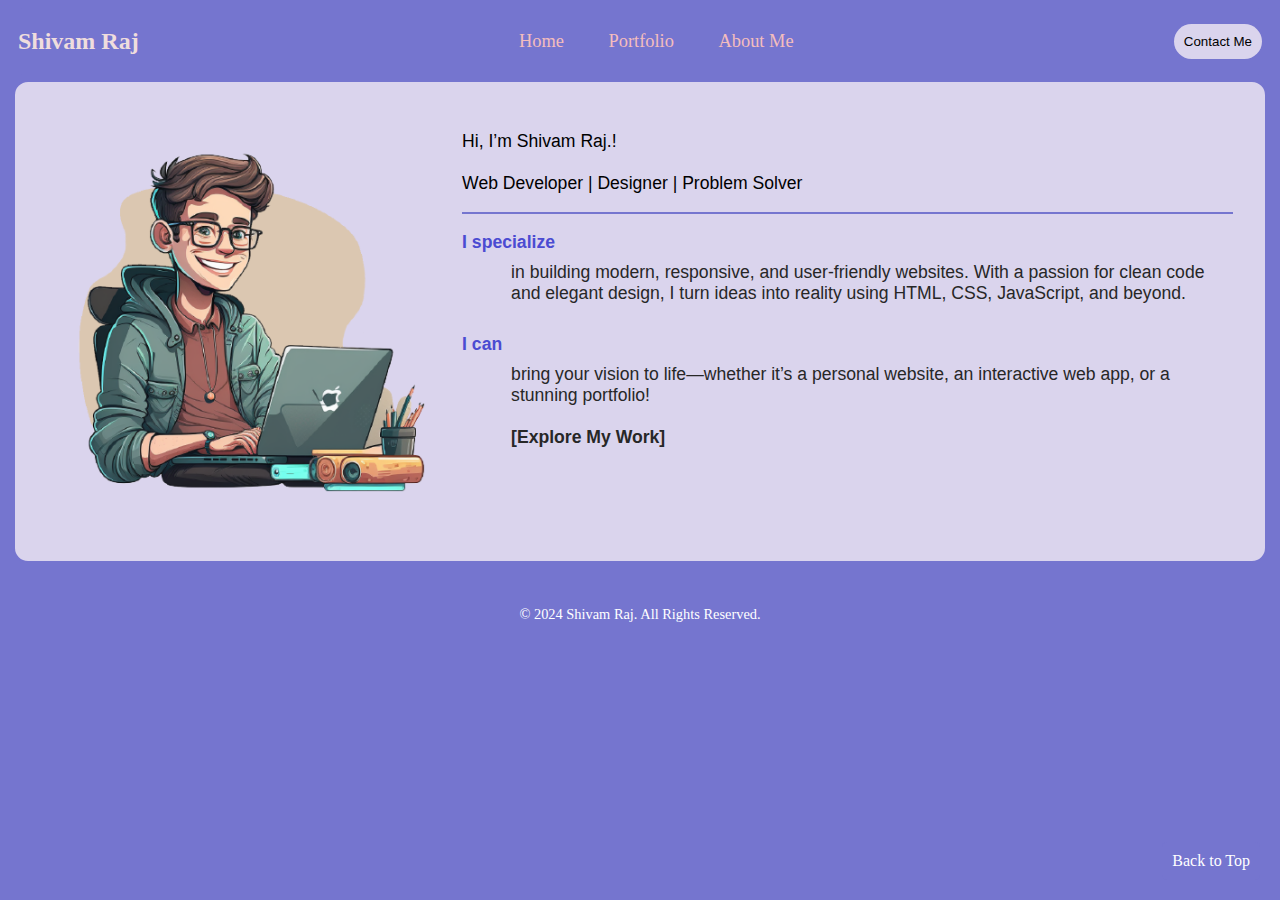
<file: Mini-Project/index.html>
<!DOCTYPE html>
<html lang="en">
<head>
  <meta charset="UTF-8">
  <meta name="viewport" content="width=device-width, initial-scale=1.0">
  <title>Knowledge Base</title>
  <link rel="stylesheet" href="style.css">
</head>
<body>
  <header id="top">
    <h2 class="logo">Shivam Raj</h2>

    <nav><ul>
      <li><a href="index.html">Home</a></li>
      <li><a href="portfolio.html">Portfolio</a></li>
      <li><a href="about.html">About Me</a></li>
    </ul>  </nav>
    <a class="contact" href="contact.html"><button>Contact Me</button></a></li>
  </header>

  <section id="hero">
    <div class="intro">
    <img src="avatar.png" alt="avatar">

   <div class="intro_text">
    <p> Hi, I’m Shivam Raj.! <br><br>
    Web Developer | Designer | Problem Solver</p>
    
    <hr>
    <dl>
      <dt>I specialize</dt>
      <dd> in building modern, responsive, and user-friendly websites. With a passion for clean code and elegant design, I turn ideas into reality using HTML, CSS, JavaScript, and beyond.</dd>
      <br>
      <dt>I can</dt>
      <dd> bring your vision to life—whether it’s a personal website, an interactive web app, or a stunning portfolio! <br> 
        <br>
        <b>[Explore My Work]</b>
      </dd>
  </dl>
</div>
</div>
  </section>
  

 


<a href="#top" class="back-to-top">Back to Top</a>

<footer class="footer">
      <p>&copy; 2024 Shivam Raj. All Rights Reserved.</p>
 
</footer>


</body>
</html>
</file>
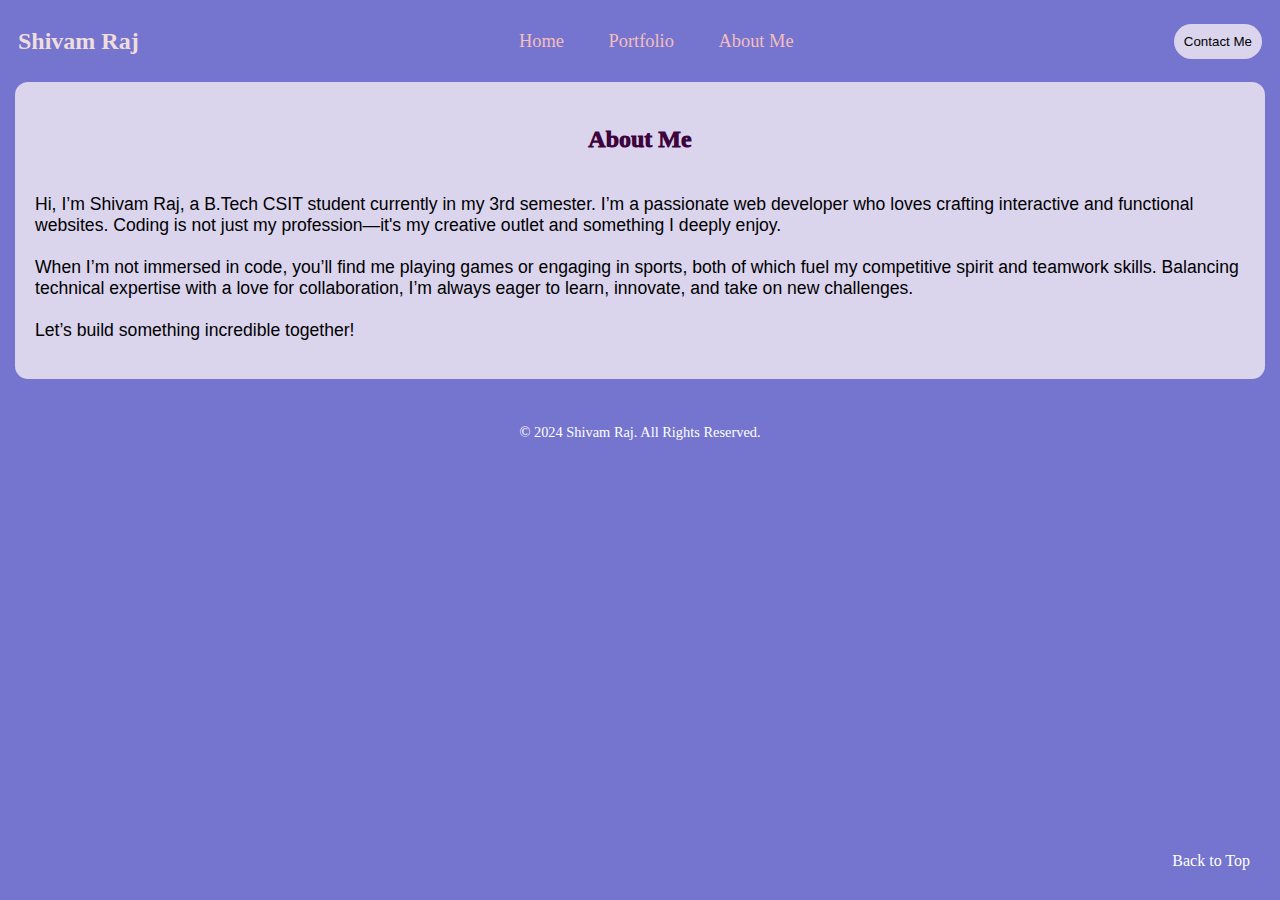
<file: Mini-Project/about.html>
<!DOCTYPE html>
<html lang="en">
<head>
  <meta charset="UTF-8">
  <meta name="viewport" content="width=device-width, initial-scale=1.0">
  <title>Knowledge Base</title>
  <link rel="stylesheet" href="style.css">
</head>
<body>
  <header id="top">
    <h2 class="logo">Shivam Raj</h2>

    <nav><ul>
      <li><a href="index.html">Home</a></li>
      <li><a href="portfolio.html">Portfolio</a></li>
      <li><a href="about.html">About Me</a></li>
    </ul>  </nav>
    <a class="contact" href="contact.html"><button>Contact Me</button></a></li>
  </header>

  <section class="hero">
    <p class="title">About Me</p>
    <div class="intro">
    
    <div class="intro_text">
   <p> Hi, I’m Shivam Raj, a B.Tech CSIT student currently in my 3rd semester. I’m a passionate web developer who loves crafting interactive and functional websites. Coding is not just my profession—it's my creative outlet and something I deeply enjoy. <br>
    <br>
    When I’m not immersed in code, you’ll find me playing games or engaging in sports, both of which fuel my competitive spirit and teamwork skills. Balancing technical expertise with a love for collaboration, I’m always eager to learn, innovate, and take on new challenges.
    <br><br>
    Let’s build something incredible together!
  </p>
</div>
  </div>
  </section>

  <footer class="footer">
    <p>&copy; 2024 Shivam Raj. All Rights Reserved.</p>

</footer>
<a href="#top" class="back-to-top">Back to Top</a>
</body>
</html>
</file>
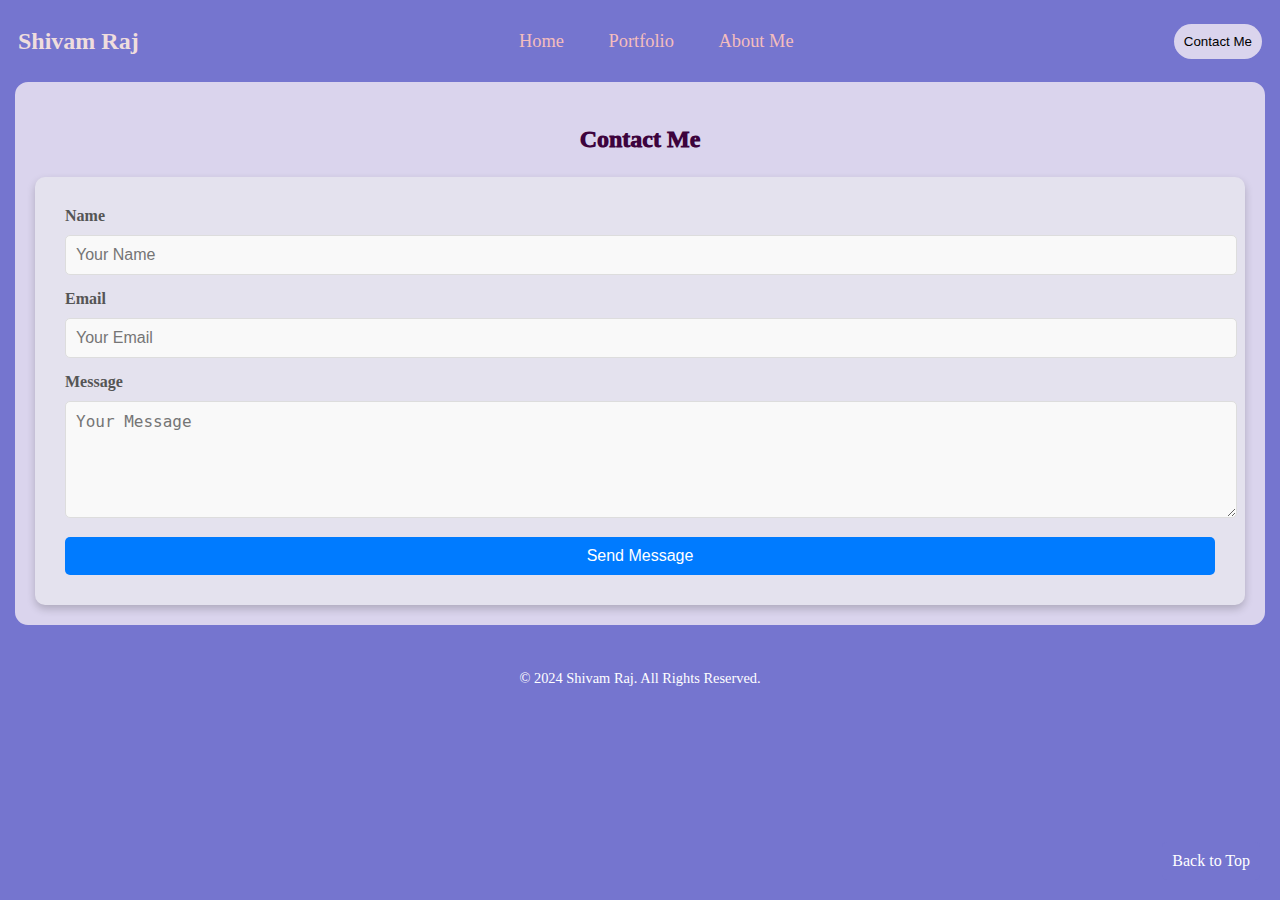
<file: Mini-Project/contact.html>
<!DOCTYPE html>
<html lang="en">
<head>
  <meta charset="UTF-8">
  <meta name="viewport" content="width=device-width, initial-scale=1.0">
  <title>Knowledge Base</title>
  <link rel="stylesheet" href="style.css">
</head>
<body>
  <header id="top">
    <h2 class="logo">Shivam Raj</h2>

    <nav><ul>
      <li><a href="index.html">Home</a></li>
      <li><a href="portfolio.html">Portfolio</a></li>
      <li><a href="about.html">About Me</a></li>
    </ul>  </nav>
    <a class="contact" href="contact.html"><button>Contact Me</button></a></li>
  </header>
  <section class="hero">
    <p class="title">Contact Me</p>

  <div class="contact-container">
    
    <form class="contact-form">
      <div class="form-group">
        <label for="name">Name</label>
        <input type="text" id="name" name="name" placeholder="Your Name" required>
      </div>
      <div class="form-group">
        <label for="email">Email</label>
        <input type="email" id="email" name="email" placeholder="Your Email" required>
      </div>
      <div class="form-group">
        <label for="message">Message</label>
        <textarea id="message" name="message" placeholder="Your Message" rows="5" required></textarea>
      </div>
      <button type="submit" class="submit-button">Send Message</button>
    </form>
  </div>

</section>


<a href="#top" class="back-to-top">Back to Top</a>

<footer class="footer">
      <p>&copy; 2024 Shivam Raj. All Rights Reserved.</p>
 
</footer>


</body>
</html>
</file>
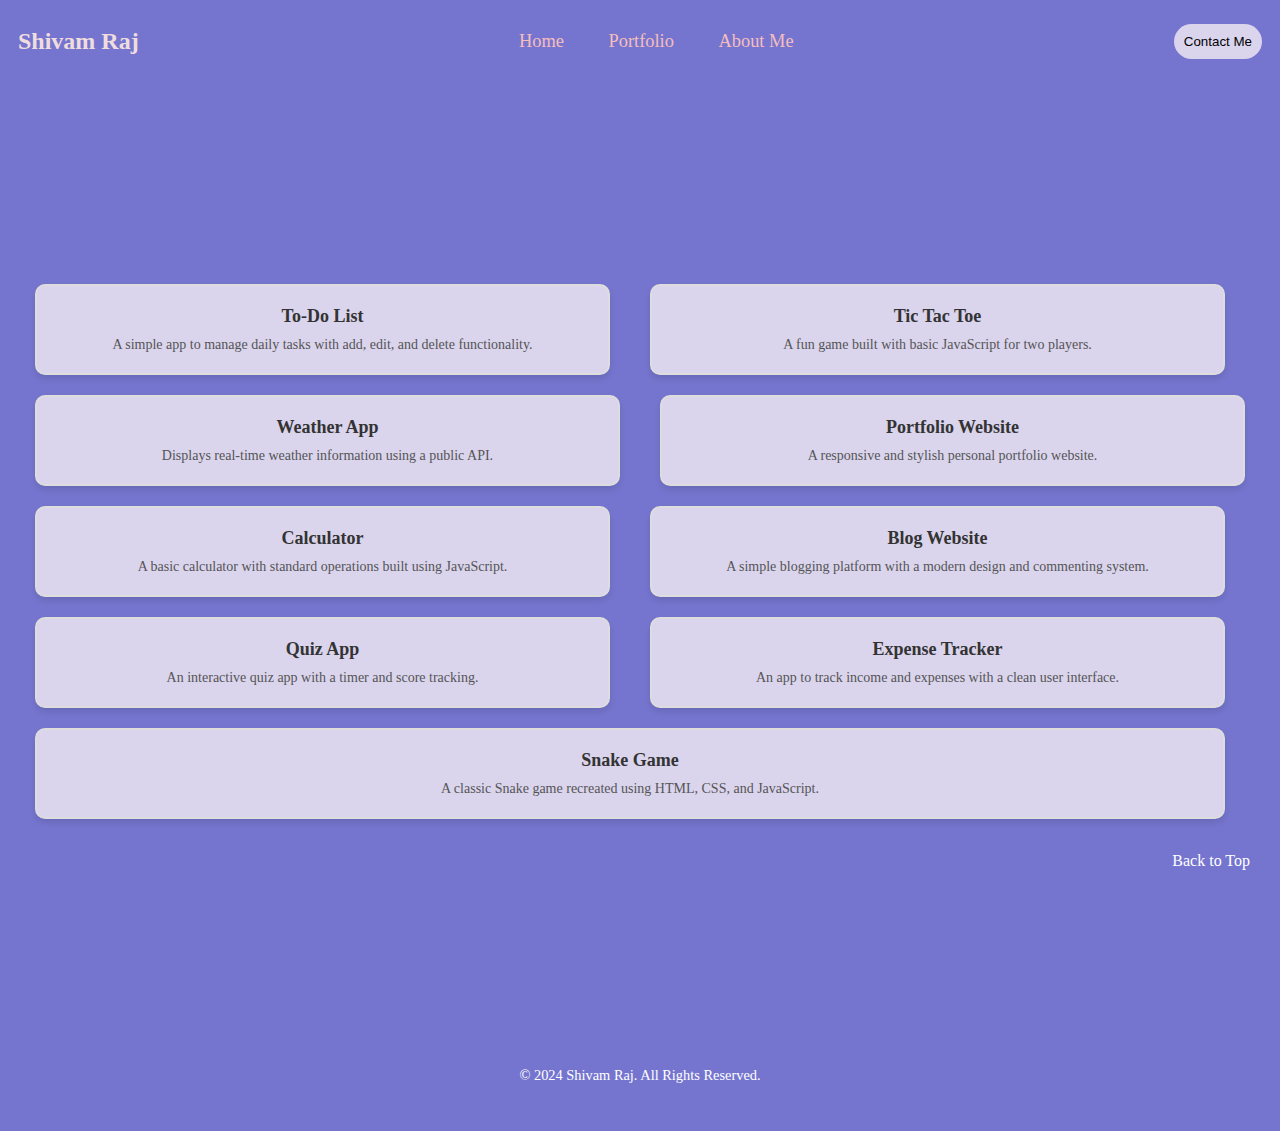
<file: Mini-Project/portfolio.html>
<!DOCTYPE html>
<html lang="en">
<head>
  <meta charset="UTF-8">
  <meta name="viewport" content="width=device-width, initial-scale=1.0">
  <title>Knowledge Base</title>
  <link rel="stylesheet" href="style.css">
</head>
<body>
  <header id="top">
    <h2 class="logo">Shivam Raj</h2>

    <nav><ul>
      <li><a href="index.html">Home</a></li>
      <li><a href="portfolio.html">Portfolio</a></li>
      <li><a href="about.html">About Me</a></li>
    </ul>  </nav>
    <a class="contact" href="contact.html"><button>Contact Me</button></a></li>
  </header>
<section id="project-view">
  <div class="projects">

    <div class="projects">  
      <div class="project-tile"> 
        <a href="https://github.com/git-oberoi">
        <h3>To-Do List</h3>  
        <p>A simple app to manage daily tasks with add, edit, and delete functionality.</p>  
      </div> </a>
     
      <div class="project-tile">  
        <a href="https://github.com/git-oberoi">
        <h3>Tic Tac Toe</h3>  
        <p>A fun game built with basic JavaScript for two players.</p>  
      </div>  </a>
      <div class="project-tile"> 
        <a href="https://github.com/git-oberoi"> 
        <h3>Weather App</h3>  
        <p>Displays real-time weather information using a public API.</p>  
      </div>  </a>
      <div class="project-tile">  
        <h3>Portfolio Website</h3>  
        <p>A responsive and stylish personal portfolio website.</p>  
      </div>  
      <div class="project-tile"> 
        <a href="https://github.com/git-oberoi"> 
        <h3>Calculator</h3>  
        <p>A basic calculator with standard operations built using JavaScript.</p>  
      </div>  </a>
      <div class="project-tile">  
        <a href="https://github.com/git-oberoi">
        <h3>Blog Website</h3>  
        <p>A simple blogging platform with a modern design and commenting system.</p>  
      </div>  </a>
      <div class="project-tile">  
        <a href="https://github.com/git-oberoi">
        <h3>Quiz App</h3>  
        <p>An interactive quiz app with a timer and score tracking.</p>  
      </div>  </a>
      <div class="project-tile"> 
        <a href="https://github.com/git-oberoi"> 
        <h3>Expense Tracker</h3>  
        <p>An app to track income and expenses with a clean user interface.</p>  
      </div>  </a>
      <div class="project-tile"> 
        <a href="https://github.com/git-oberoi"> 
        <h3>Snake Game</h3>  
        <p>A classic Snake game recreated using HTML, CSS, and JavaScript.</p>  
      </div>  </a>
    </div>  
 </div>
</section>

<a href="#top" class="back-to-top">Back to Top</a>

<footer class="footer">
      <p>&copy; 2024 Shivam Raj. All Rights Reserved.</p>
 
</footer>


</body>
</html>
</file>
<file: Mini-Project/style.css>
body{
  background-color: rgb(117, 117, 207); 
}

header{
  display: flex;
  justify-content: space-between;
  align-items: center;
  background-color: rgb(117, 117, 207);
  font-size:16px;
  font-weight: 500;
  padding: px 10%;
  margin-left: 10px;
  margin-right: 10px;
  color: rgb(239, 221, 221);
  border-radius: 4px;
}

.logo{
  cursor: pointer;
 
}
nav ul {
  list-style: none;
  font-size: 115%;
  padding: 0;
  }
  nav ul li {
    display: inline-block;
    padding: 0px 20px;
  }
  nav ul li a {
  color: #f4bdbd;
  text-decoration: none;
  }

  nav ul li a:visited{
    color: white;
  }

  nav ul li a:hover{
  color: #3d033d;
  text-decoration: underline;
  }

button{
  padding: 10px;
  background-color:#dad4ed;
  border: none;
  border-radius: 50px;
  cursor: pointer;
}
button:hover{
  background-color: rgb(159, 149, 240);
}

section{
  margin: 5px;
  padding: 20px;
  border: 2px solid rgb(117, 117, 207);
  background-color: #dad4ed;
  border-radius: 15px;
  
}


#hero{
  display: flex;
  flex-direction: column;
  padding: 2rem;
 
}
#hero img{
  height: auto;
  width: 35%;
  display: block;
  
 
}
.intro{
  display: flex;
  flex-direction: row;
  justify-content: space-between;

}
.intro_text{
  font-family: Verdana, Geneva, Tahoma, sans-serif;
  font-size: 110%;
}


dt{
  font-weight: bold;
  color: rgb(75, 75, 210);  
}

dd{
  color: #272727;
  padding: 9px;
}

hr{
  border: 1.2px solid rgb(117, 117, 207);
}

.title{
  text-align: center;
  font-size: 150%;
  font-weight: 1000;
  color: #3d033d;

}
#project-view{
  
  display: flex;
  justify-content: center;
  align-items: center;
  min-height: 100vh;
  background-color:rgb(117, 117, 207);
  
}
.projects {
  display: flex;
  flex-wrap: wrap;
  gap: 20px;
  
 
}
.project-tile {
  flex: 1 1 calc(33.333% - 20px); /* 3 tiles per row with gaps */
  background-color: #dad4ed;
  border: 2px solid #ddd;
  border-radius: 10px;
  text-align: center;
  padding: 20px;
  box-shadow: 0 4px 6px rgba(0, 0, 0, 0.1);
  transition: transform 0.3s, box-shadow 0.3s;
}

.project-tile:hover {
  transform: translateY(-5px);
  box-shadow: 0 8px 15px rgba(0, 0, 0, 0.2);
}

.project-tile h3 {  
  margin: 0;  
  font-size: 18px;  
  color: #333;  
}  

.project-tile p {  
  margin: 10px 0 0;  
  font-size: 14px;  
  color: #555;  
}  

.contact-container {
  background-color: #e4e2ee;
  padding: 30px;
  border-radius: 10px;
  box-shadow: 0 4px 8px rgba(0, 0, 0, 0.2);

}

.contact-container h1 {
  text-align: center;
  margin-bottom: 20px;
  font-size: 24px;
  color: #333;
}

.contact-form .form-group {
  margin-bottom: 15px;
}

.contact-form label {
  display: block;
  margin-bottom: 10px;
  font-weight: bold;
  color: #555;
}

.contact-form input,
.contact-form textarea {
  width: 100%;
  padding: 10px;
  border: 1px solid #ddd;
  border-radius: 5px;
  font-size: 16px;
  color: #333;
  background-color: #f9f9f9;
}

.contact-form input:focus,
.contact-form textarea:focus {
  outline: none;
  border-color: #007bff;
  background-color: #fff;
}

.submit-button {
  display: block;
  width: 100%;
  padding: 10px;
  background-color: #007bff;
  color: #fff;
  font-size: 16px;
  border: none;
  border-radius: 5px;
  cursor: pointer;
  
}
a{
  text-decoration: none;
}

.back-to-top{
  position: fixed;
  bottom: 20px;
  right: 20px;
  background-color:rgb(117, 117, 207);
  color: #fff;
  padding: 10px;
  border-radius: 5px;
  text-decoration: none;
}

.footer {
  background-color: rgb(117, 117, 207);
  color: #fff; 
  padding: 1.5rem 0;
  text-align: center;
  font-size: 0.9rem;
}
</file>
